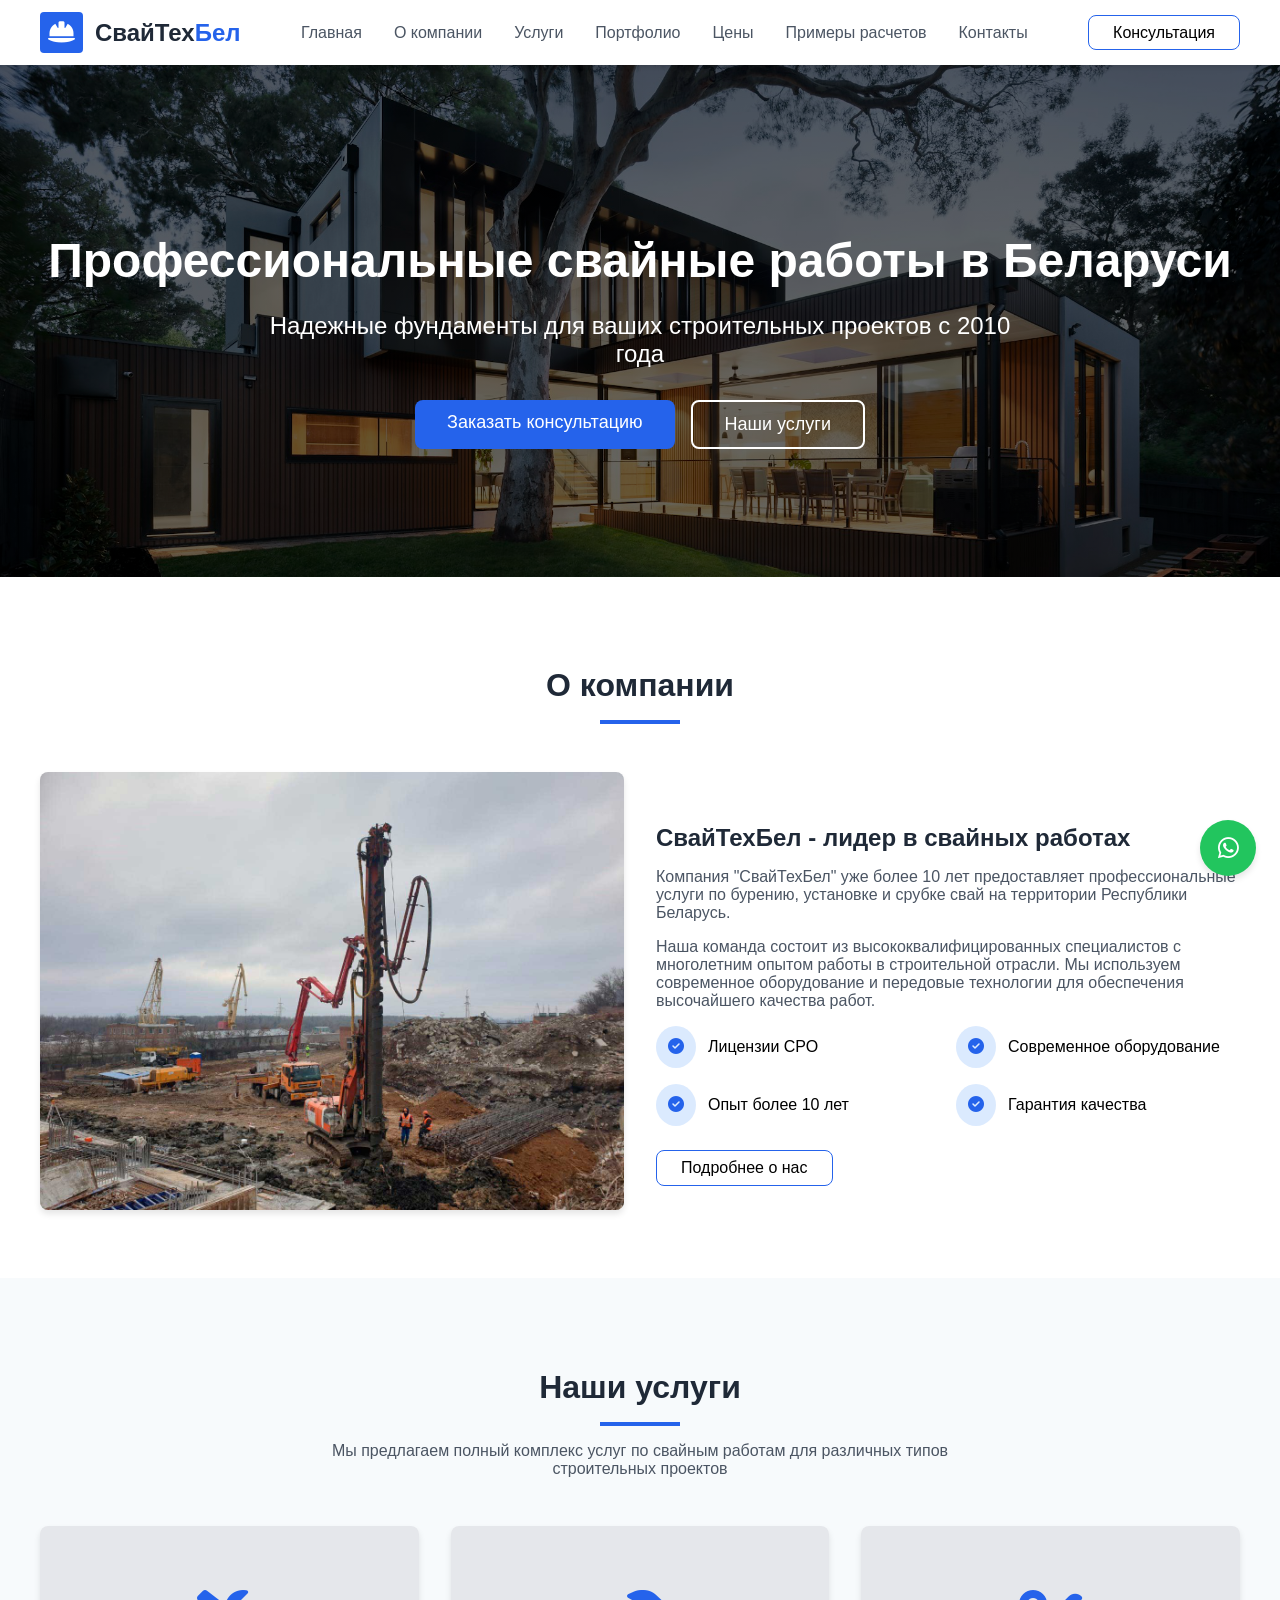
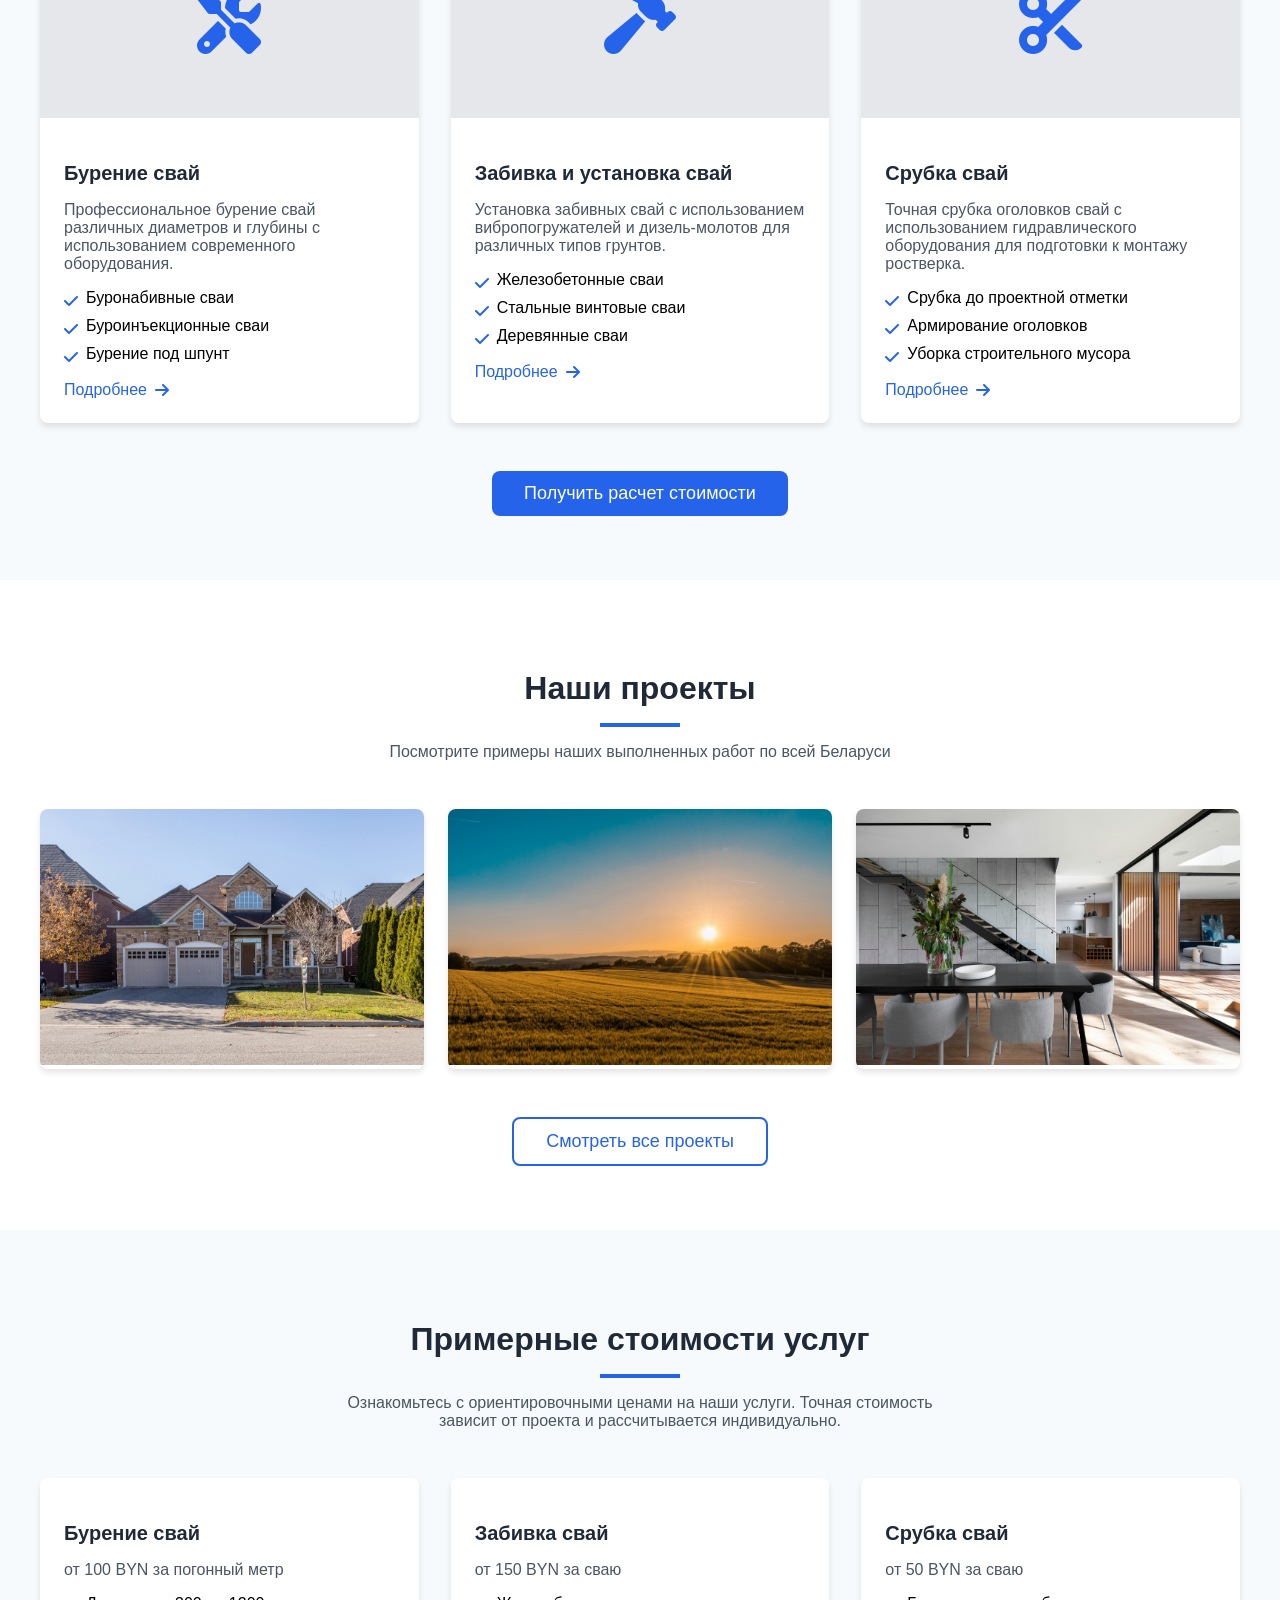
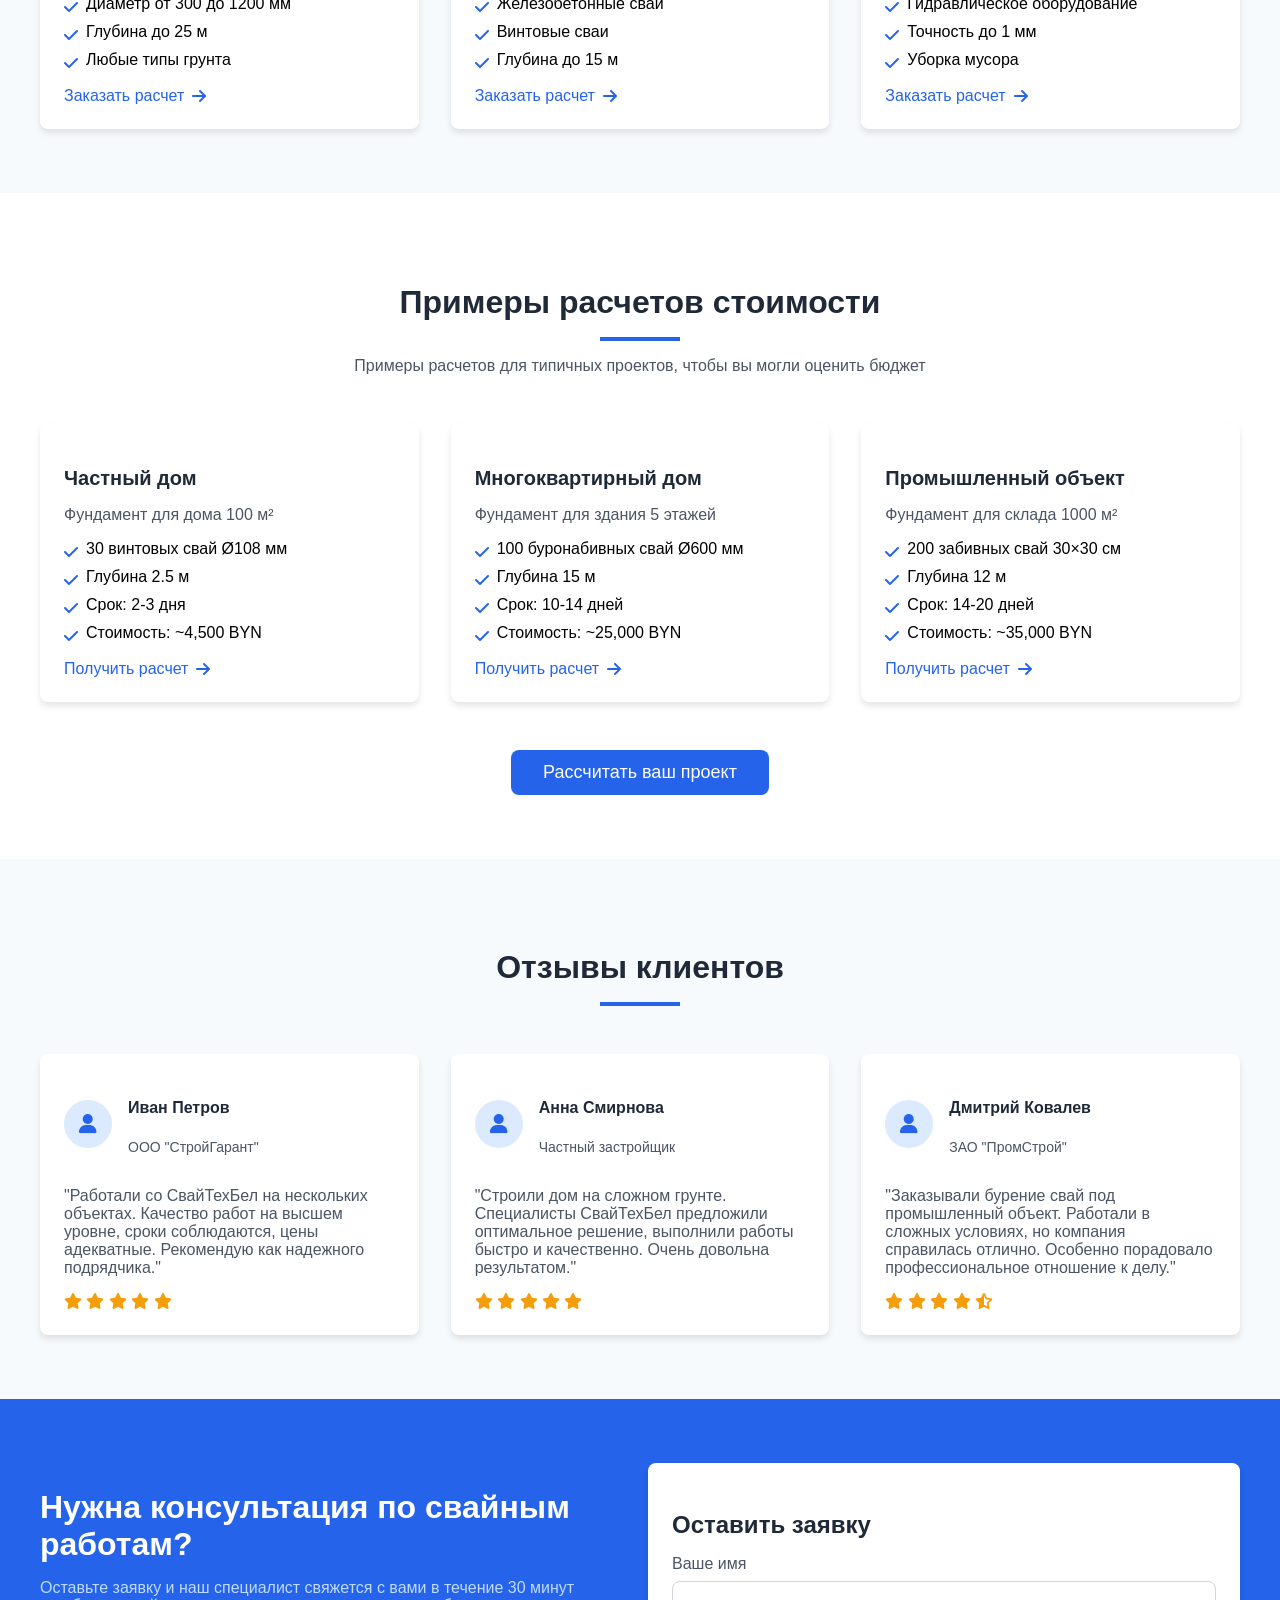
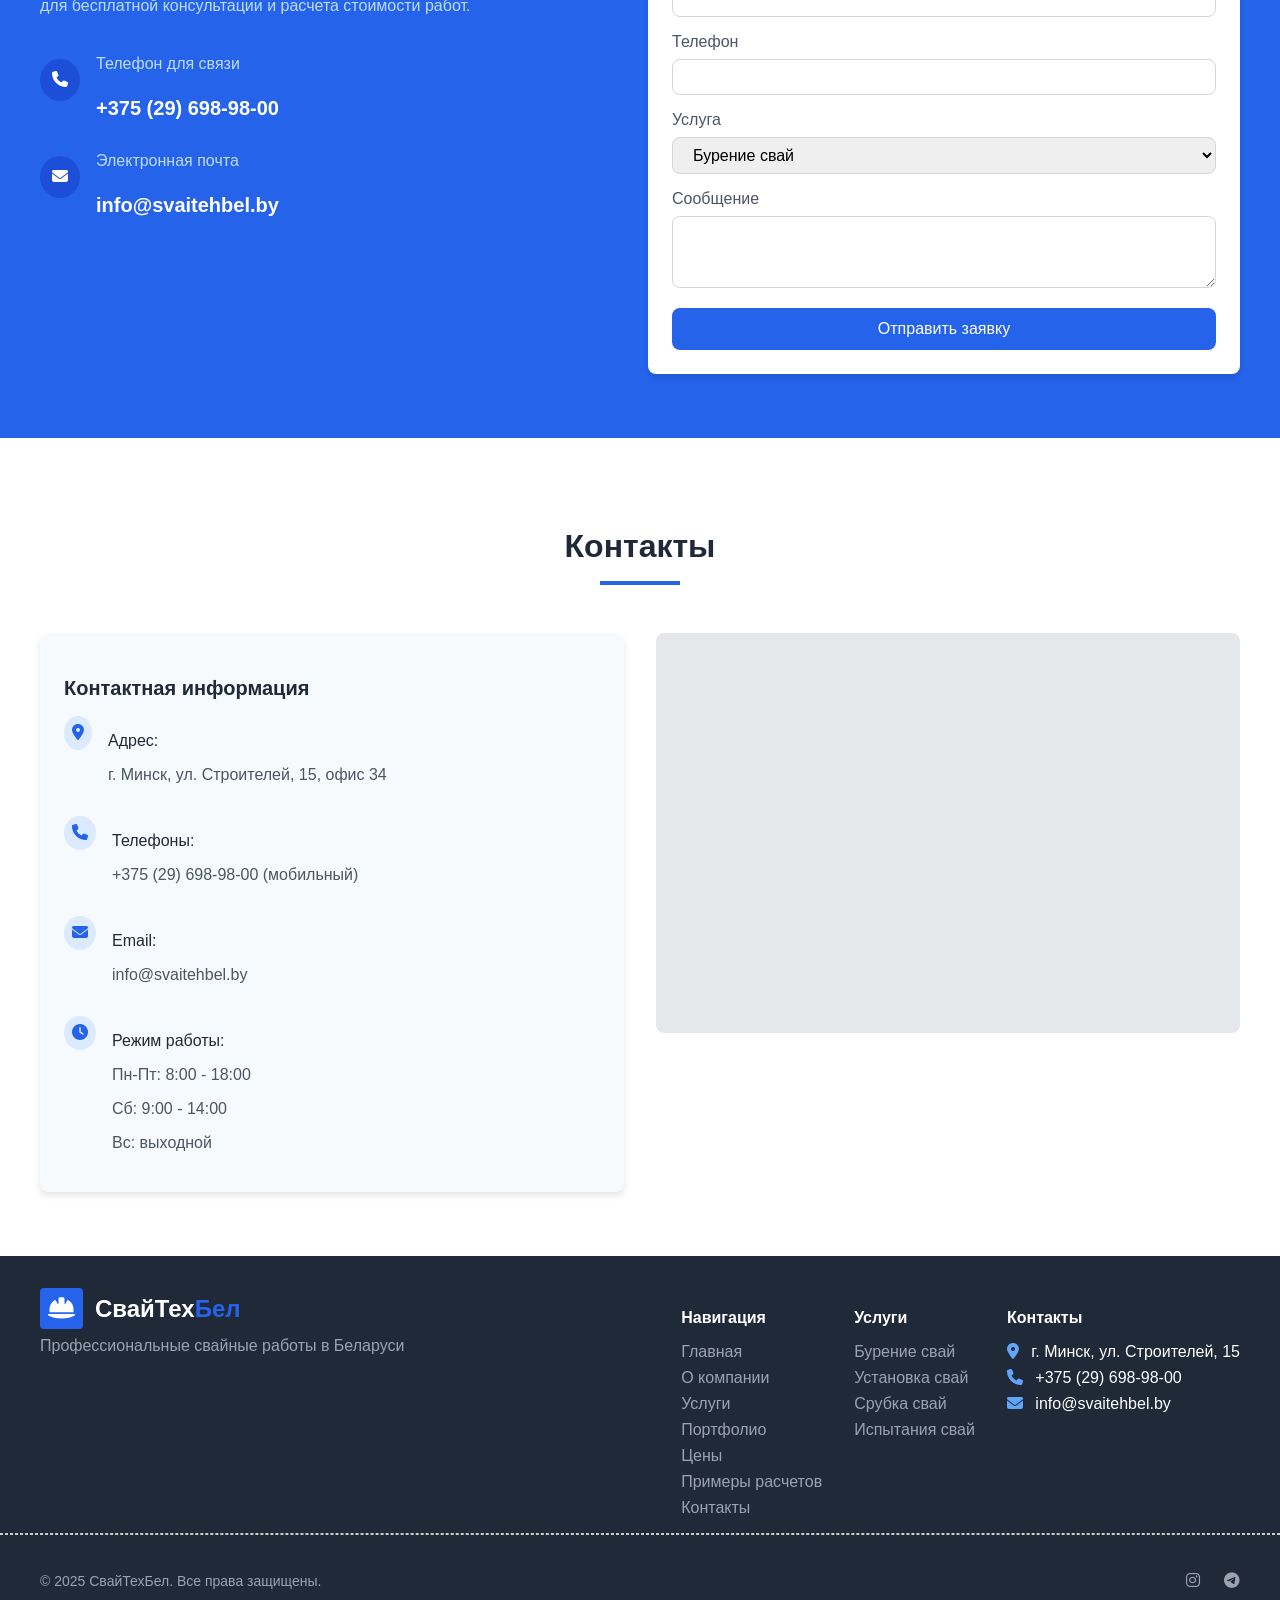
<file: sites/svai/index.html>
<!DOCTYPE html>
<html lang="ru">
<head>
    <meta charset="UTF-8">
    <meta name="viewport" content="width=device-width, initial-scale=1.0">
    <link rel="stylesheet" href="https://cdnjs.cloudflare.com/ajax/libs/font-awesome/6.4.0/css/all.min.css">
    <link rel="stylesheet" href="style.css">
    <title>Свайные технологии - профессиональные работы со сваями в Беларуси</title>
</head>
<body>
    <!-- Header -->
    <header class="header">
        <div class="container header-content">
            <div class="logo">
                <div class="logo-icon">
                    <i class="fas fa-hard-hat"></i>
                </div>
                <a href="#" class="logo-text">СвайТех<span class="logo-highlight">Бел</span></a>
            </div>
            
            <nav class="nav-desktop">
                <a href="#home" class="nav-link">Главная</a>
                <a href="#about" class="nav-link">О компании</a>
                <a href="#services" class="nav-link">Услуги</a>
                <a href="#portfolio" class="nav-link">Портфолио</a>
                <a href="#pricing" class="nav-link">Цены</a>
                <a href="#cost-examples" class="nav-link">Примеры расчетов</a>
                <a href="#contacts" class="nav-link">Контакты</a>
            </nav>
            
            <div class="consult-button-desktop">
                <a href="#consult" class="consult-button">Консультация</a>
            </div>
            
            <button id="mobile-menu-button" class="mobile-menu-button">
                <i class="fas fa-bars"></i>
            </button>
        </div>
        
        <!-- Mobile Menu -->
        <div id="mobile-menu" class="mobile-menu">
            <div class="container mobile-menu-content">
                <a href="#home" class="mobile-nav-link">Главная</a>
                <a href="#about" class="mobile-nav-link">О компании</a>
                <a href="#services" class="mobile-nav-link">Услуги</a>
                <a href="#portfolio" class="mobile-nav-link">Портфолио</a>
                <a href="#pricing" class="mobile-nav-link">Цены</a>
                <a href="#cost-examples" class="mobile-nav-link">Примеры расчетов</a>
                <a href="#contacts" class="mobile-nav-link">Контакты</a>
                <a href="#consult" class="mobile-consult-button">Консультация</a>
            </div>
        </div>
    </header>

    <!-- Hero Section -->
    <section id="home" class="hero">
        <div class="container hero-content">
            <h1 class="hero-title">Профессиональные свайные работы в Беларуси</h1>
            <p class="hero-text">Надежные фундаменты для ваших строительных проектов с 2010 года</p>
            <div class="hero-buttons">
                <a href="#consult" class="hero-button primary">Заказать консультацию</a>
                <a href="#services" class="hero-button secondary">Наши услуги</a>
            </div>
        </div>
    </section>

    <!-- About Section -->
    <section id="about" class="about">
        <div class="container">
            <div class="section-title">
                <h2>О компании</h2>
                <div class="title-underline"></div>
            </div>
            
            <div class="about-content">
                <div class="about-image">
                    <img src="img/о компании.jpg" alt="ход работы">
                </div>
                
                <div class="about-text">
                    <h3>СвайТехБел - лидер в свайных работах</h3>
                    <p>Компания "СвайТехБел" уже более 10 лет предоставляет профессиональные услуги по бурению, установке и срубке свай на территории Республики Беларусь.</p>
                    <p>Наша команда состоит из высококвалифицированных специалистов с многолетним опытом работы в строительной отрасли. Мы используем современное оборудование и передовые технологии для обеспечения высочайшего качества работ.</p>
                    
                    <div class="about-features">
                        <div class="feature-item">
                            <div class="feature-icon">
                                <i class="fas fa-check-circle"></i>
                            </div>
                            <span>Лицензии СРО</span>
                        </div>
                        <div class="feature-item">
                            <div class="feature-icon">
                                <i class="fas fa-check-circle"></i>
                            </div>
                            <span>Современное оборудование</span>
                        </div>
                        <div class="feature-item">
                            <div class="feature-icon">
                                <i class="fas fa-check-circle"></i>
                            </div>
                            <span>Опыт более 10 лет</span>
                        </div>
                        <div class="feature-item">
                            <div class="feature-icon">
                                <i class="fas fa-check-circle"></i>
                            </div>
                            <span>Гарантия качества</span>
                        </div>
                    </div>
                    
                    <a href="#consult" class="about-button">Подробнее о нас</a>
                </div>
            </div>
        </div>
    </section>

    <!-- Services Section -->
    <section id="services" class="services">
        <div class="container">
            <div class="section-title">
                <h2>Наши услуги</h2>
                <div class="title-underline"></div>
                <p>Мы предлагаем полный комплекс услуг по свайным работам для различных типов строительных проектов</p>
            </div>
            
            <div class="services-grid">
                <!-- Service 1 -->
                <div class="service-card">
                    <div class="service-icon">
                        <i class="fas fa-tools"></i>
                    </div>
                    <div class="service-content">
                        <h3>Бурение свай</h3>
                        <p>Профессиональное бурение свай различных диаметров и глубины с использованием современного оборудования.</p>
                        <ul class="service-list">
                            <li><i class="fas fa-check"></i> Буронабивные сваи</li>
                            <li><i class="fas fa-check"></i> Буроинъекционные сваи</li>
                            <li><i class="fas fa-check"></i> Бурение под шпунт</li>
                        </ul>
                        <a href="#consult" class="service-link">Подробнее <i class="fas fa-arrow-right"></i></a>
                    </div>
                </div>
                
                <!-- Service 2 -->
                <div class="service-card">
                    <div class="service-icon">
                        <i class="fas fa-hammer"></i>
                    </div>
                    <div class="service-content">
                        <h3>Забивка и установка свай</h3>
                        <p>Установка забивных свай с использованием вибропогружателей и дизель-молотов для различных типов грунтов.</p>
                        <ul class="service-list">
                            <li><i class="fas fa-check"></i> Железобетонные сваи</li>
                            <li><i class="fas fa-check"></i> Стальные винтовые сваи</li>
                            <li><i class="fas fa-check"></i> Деревянные сваи</li>
                        </ul>
                        <a href="#consult" class="service-link">Подробнее <i class="fas fa-arrow-right"></i></a>
                    </div>
                </div>
                
                <!-- Service 3 -->
                <div class="service-card">
                    <div class="service-icon">
                        <i class="fas fa-cut"></i>
                    </div>
                    <div class="service-content">
                        <h3>Срубка свай</h3>
                        <p>Точная срубка оголовков свай с использованием гидравлического оборудования для подготовки к монтажу ростверка.</p>
                        <ul class="service-list">
                            <li><i class="fas fa-check"></i> Срубка до проектной отметки</li>
                            <li><i class="fas fa-check"></i> Армирование оголовков</li>
                            <li><i class="fas fa-check"></i> Уборка строительного мусора</li>
                        </ul>
                        <a href="#consult" class="service-link">Подробнее <i class="fas fa-arrow-right"></i></a>
                    </div>
                </div>
            </div>
            
            <div class="services-cta">
                <a href="#consult" class="cta-button">Получить расчет стоимости</a>
            </div>
        </div>
    </section>

    <!-- Portfolio Section -->
    <section id="portfolio" class="portfolio">
        <div class="container">
            <div class="section-title">
                <h2>Наши проекты</h2>
                <div class="title-underline"></div>
                <p>Посмотрите примеры наших выполненных работ по всей Беларуси</p>
            </div>
            
            <div class="portfolio-grid">
                <!-- Project 1 -->
                <div class="project-item">
                    <img src="img/проекты/проект1.jpeg" alt="Жилой комплекс">
                    <div class="project-overlay">
                        <h3>ЖК "Северный"</h3>
                        <p>Буронабивные сваи Ø600мм, глубина 18м, 120 свай</p>
                        <a href="#" class="project-link">Подробнее</a>
                    </div>
                </div>
                
                <!-- Project 2 -->
                <div class="project-item">
                    <img src="img/проекты/проект2.jpeg" alt="Промышленный объект">
                    <div class="project-overlay">
                        <h3>Завод "Белсталь"</h3>
                        <p>Забивные сваи 30×30см, глубина 12м, 450 свай</p>
                        <a href="#" class="project-link">Подробнее</a>
                    </div>
                </div>
                
                <!-- Project 3 -->
                <div class="project-item">
                    <img src="img/проекты/проект3.jpeg" alt="Торговый центр">
                    <div class="project-overlay">
                        <h3>ТЦ "Европа"</h3>
                        <p>Винтовые сваи Ø325мм, глубина 8м, 280 свай</p>
                        <a href="#" class="project-link">Подробнее</a>
                    </div>
                </div>
            </div>
            
            <div class="portfolio-cta">
                <a href="#" class="cta-button secondary">Смотреть все проекты</a>
            </div>
        </div>
    </section>

    <!-- Pricing Section -->
    <section id="pricing" class="pricing">
        <div class="container">
            <div class="section-title">
                <h2>Примерные стоимости услуг</h2>
                <div class="title-underline"></div>
                <p>Ознакомьтесь с ориентировочными ценами на наши услуги. Точная стоимость зависит от проекта и рассчитывается индивидуально.</p>
            </div>
            
            <div class="pricing-grid">
                <!-- Pricing Card 1 -->
                <div class="service-card">
                    <div class="service-content">
                        <h3>Бурение свай</h3>
                        <p>от 100 BYN за погонный метр</p>
                        <ul class="service-list">
                            <li><i class="fas fa-check"></i> Диаметр от 300 до 1200 мм</li>
                            <li><i class="fas fa-check"></i> Глубина до 25 м</li>
                            <li><i class="fas fa-check"></i> Любые типы грунта</li>
                        </ul>
                        <a href="#consult" class="service-link">Заказать расчет <i class="fas fa-arrow-right"></i></a>
                    </div>
                </div>
                
                <!-- Pricing Card 2 -->
                <div class="service-card">
                    <div class="service-content">
                        <h3>Забивка свай</h3>
                        <p>от 150 BYN за сваю</p>
                        <ul class="service-list">
                            <li><i class="fas fa-check"></i> Железобетонные сваи</li>
                            <li><i class="fas fa-check"></i> Винтовые сваи</li>
                            <li><i class="fas fa-check"></i> Глубина до 15 м</li>
                        </ul>
                        <a href="#consult" class="service-link">Заказать расчет <i class="fas fa-arrow-right"></i></a>
                    </div>
                </div>
                
                <!-- Pricing Card 3 -->
                <div class="service-card">
                    <div class="service-content">
                        <h3>Срубка свай</h3>
                        <p>от 50 BYN за сваю</p>
                        <ul class="service-list">
                            <li><i class="fas fa-check"></i> Гидравлическое оборудование</li>
                            <li><i class="fas fa-check"></i> Точность до 1 мм</li>
                            <li><i class="fas fa-check"></i> Уборка мусора</li>
                        </ul>
                        <a href="#consult" class="service-link">Заказать расчет <i class="fas fa-arrow-right"></i></a>
                    </div>
                </div>
            </div>
        </div>
    </section>

    <!-- Cost Examples Section -->
    <section id="cost-examples" class="cost-examples">
        <div class="container">
            <div class="section-title">
                <h2>Примеры расчетов стоимости</h2>
                <div class="title-underline"></div>
                <p>Примеры расчетов для типичных проектов, чтобы вы могли оценить бюджет</p>
            </div>
            
            <div class="cost-examples-grid">
                <!-- Example 1 -->
                <div class="service-card">
                    <div class="service-content">
                        <h3>Частный дом</h3>
                        <p>Фундамент для дома 100 м²</p>
                        <ul class="service-list">
                            <li><i class="fas fa-check"></i> 30 винтовых свай Ø108 мм</li>
                            <li><i class="fas fa-check"></i> Глубина 2.5 м</li>
                            <li><i class="fas fa-check"></i> Срок: 2-3 дня</li>
                            <li><i class="fas fa-check"></i> Стоимость: ~4,500 BYN</li>
                        </ul>
                        <a href="#consult" class="service-link">Получить расчет <i class="fas fa-arrow-right"></i></a>
                    </div>
                </div>
                
                <!-- Example 2 -->
                <div class="service-card">
                    <div class="service-content">
                        <h3>Многоквартирный дом</h3>
                        <p>Фундамент для здания 5 этажей</p>
                        <ul class="service-list">
                            <li><i class="fas fa-check"></i> 100 буронабивных свай Ø600 мм</li>
                            <li><i class="fas fa-check"></i> Глубина 15 м</li>
                            <li><i class="fas fa-check"></i> Срок: 10-14 дней</li>
                            <li><i class="fas fa-check"></i> Стоимость: ~25,000 BYN</li>
                        </ul>
                        <a href="#consult" class="service-link">Получить расчет <i class="fas fa-arrow-right"></i></a>
                    </div>
                </div>
                
                <!-- Example 3 -->
                <div class="service-card">
                    <div class="service-content">
                        <h3>Промышленный объект</h3>
                        <p>Фундамент для склада 1000 м²</p>
                        <ul class="service-list">
                            <li><i class="fas fa-check"></i> 200 забивных свай 30×30 см</li>
                            <li><i class="fas fa-check"></i> Глубина 12 м</li>
                            <li><i class="fas fa-check"></i> Срок: 14-20 дней</li>
                            <li><i class="fas fa-check"></i> Стоимость: ~35,000 BYN</li>
                        </ul>
                        <a href="#consult" class="service-link">Получить расчет <i class="fas fa-arrow-right"></i></a>
                    </div>
                </div>
            </div>
            
            <div class="cost-examples-cta">
                <a href="#consult" class="cta-button">Рассчитать ваш проект</a>
            </div>
        </div>
    </section>

    <!-- Testimonials Section -->
    <section class="testimonials">
        <div class="container">
            <div class="section-title">
                <h2>Отзывы клиентов</h2>
                <div class="title-underline"></div>
            </div>
            
            <div class="testimonials-grid">
                <!-- Testimonial 1 -->
                <div class="testimonial-card">
                    <div class="testimonial-header">
                        <div class="testimonial-icon">
                            <i class="fas fa-user"></i>
                        </div>
                        <div>
                            <h4>Иван Петров</h4>
                            <p>ООО "СтройГарант"</p>
                        </div>
                    </div>
                    <p>"Работали со СвайТехБел на нескольких объектах. Качество работ на высшем уровне, сроки соблюдаются, цены адекватные. Рекомендую как надежного подрядчика."</p>
                    <div class="testimonial-rating">
                        <i class="fas fa-star"></i>
                        <i class="fas fa-star"></i>
                        <i class="fas fa-star"></i>
                        <i class="fas fa-star"></i>
                        <i class="fas fa-star"></i>
                    </div>
                </div>
                
                <!-- Testimonial 2 -->
                <div class="testimonial-card">
                    <div class="testimonial-header">
                        <div class="testimonial-icon">
                            <i class="fas fa-user"></i>
                        </div>
                        <div>
                            <h4>Анна Смирнова</h4>
                            <p>Частный застройщик</p>
                        </div>
                    </div>
                    <p>"Строили дом на сложном грунте. Специалисты СвайТехБел предложили оптимальное решение, выполнили работы быстро и качественно. Очень довольна результатом."</p>
                    <div class="testimonial-rating">
                        <i class="fas fa-star"></i>
                        <i class="fas fa-star"></i>
                        <i class="fas fa-star"></i>
                        <i class="fas fa-star"></i>
                        <i class="fas fa-star"></i>
                    </div>
                </div>
                
                <!-- Testimonial 3 -->
                <div class="testimonial-card">
                    <div class="testimonial-header">
                        <div class="testimonial-icon">
                            <i class="fas fa-user"></i>
                        </div>
                        <div>
                            <h4>Дмитрий Ковалев</h4>
                            <p>ЗАО "ПромСтрой"</p>
                        </div>
                    </div>
                    <p>"Заказывали бурение свай под промышленный объект. Работали в сложных условиях, но компания справилась отлично. Особенно порадовало профессиональное отношение к делу."</p>
                    <div class="testimonial-rating">
                        <i class="fas fa-star"></i>
                        <i class="fas fa-star"></i>
                        <i class="fas fa-star"></i>
                        <i class="fas fa-star"></i>
                        <i class="fas fa-star-half-alt"></i>
                    </div>
                </div>
            </div>
        </div>
    </section>

    <!-- Consultation Section -->
    <section id="consult" class="consult">
        <div class="container consult-content">
            <div class="consult-text">
                <h2>Нужна консультация по свайным работам?</h2>
                <p>Оставьте заявку и наш специалист свяжется с вами в течение 30 минут для бесплатной консультации и расчета стоимости работ.</p>
                <div class="consult-contact">
                    <div class="contact-item">
                        <div class="contact-icon">
                            <i class="fas fa-phone"></i>
                        </div>
                        <div>
                            <p>Телефон для связи</p>
                            <a href="tel:+375296989800">+375 (29) 698-98-00</a>
                        </div>
                    </div>
                    <div class="contact-item">
                        <div class="contact-icon">
                            <i class="fas fa-envelope"></i>
                        </div>
                        <div>
                            <p>Электронная почта</p>
                            <a href="mailto:info@svaitehbel.by">info@svaitehbel.by</a>
                        </div>
                    </div>
                </div>
            </div>
            
            <div class="consult-form">
                <h3>Оставить заявку</h3>
                <div id="consultation-form">
                    <div class="form-group">
                        <label for="name">Ваше имя</label>
                        <input type="text" id="name" required>
                    </div>
                    <div class="form-group">
                        <label for="phone">Телефон</label>
                        <input type="tel" id="phone" required>
                    </div>
                    <div class="form-group">
                        <label for="service">Услуга</label>
                        <select id="service">
                            <option value="drilling">Бурение свай</option>
                            <option value="installation">Установка свай</option>
                            <option value="cutting">Срубка свай</option>
                            <option value="other">Другое</option>
                        </select>
                    </div>
                    <div class="form-group">
                        <label for="message">Сообщение</label>
                        <textarea id="message" rows="3"></textarea>
                    </div>
                    <button type="submit" class="form-submit">Отправить заявку</button>
                </div>
            </div>
        </div>
    </section>

    <!-- Contacts Section -->
    <section id="contacts" class="contacts">
        <div class="container">
            <div class="section-title">
                <h2>Контакты</h2>
                <div class="title-underline"></div>
            </div>
            
            <div class="contacts-content">
                <div class="contacts-info">
                    <div class="info-card">
                        <h3>Контактная информация</h3>
                        <div class="info-items">
                            <div class="info-item">
                                <div class="info-icon">
                                    <i class="fas fa-map-marker-alt"></i>
                                </div>
                                <div>
                                    <p>Адрес:</p>
                                    <p>г. Минск, ул. Строителей, 15, офис 34</p>
                                </div>
                            </div>
                            <div class="info-item">
                                <div class="info-icon">
                                    <i class="fas fa-phone"></i>
                                </div>
                                <div>
                                    <p>Телефоны:</p>
                                    <p>+375 (29) 698-98-00 (мобильный)</p>
                                </div>
                            </div>
                            <div class="info-item">
                                <div class="info-icon">
                                    <i class="fas fa-envelope"></i>
                                </div>
                                <div>
                                    <p>Email:</p>
                                    <p>info@svaitehbel.by</p>
                                </div>
                            </div>
                            <div class="info-item">
                                <div class="info-icon">
                                    <i class="fas fa-clock"></i>
                                </div>
                                <div>
                                    <p>Режим работы:</p>
                                    <p>Пн-Пт: 8:00 - 18:00</p>
                                    <p>Сб: 9:00 - 14:00</p>
                                    <p>Вс: выходной</p>
                                </div>
                            </div>
                        </div>
                    </div>
                </div>
                
                <div class="contacts-map">
                    <iframe src="https://www.google.com/maps/embed?pb=!1m18!1m12!1m3!1d2350.692173379426!2d27.56102331585972!3d53.90289098009994!2m3!1f0!2f0!3f0!3m2!1i1024!2i768!4f13.1!3m3!1m2!1s0x46dbcf9d5f5e9f3f%3A0x4b1cda242f0391b0!2z0YPQuy4g0KHRgtGA0L7QuNGC0LXQu9C10LkgMTUsINCc0LjQvdGB0Lo!5e0!3m2!1sru!2sby!4v1620000000000!5m2!1sru!2sby" width="100%" height="100%" style="border:0;" allowfullscreen="" loading="lazy"></iframe>
                </div>
            </div>
        </div>
    </section>

    <!-- Footer -->
    <footer class="footer">
        <div class="container footer-content">
            <div class="footer-logo">
                <div class="logo">
                    <div class="logo-icon">
                        <i class="fas fa-hard-hat"></i>
                    </div>
                    <a href="#" class="logo-text">СвайТех<span class="logo-highlight">Бел</span></a>
                </div>
                <p>Профессиональные свайные работы в Беларуси</p>
            </div>
            
            <div class="footer-nav">
                <div class="footer-nav-column">
                    <h4>Навигация</h4>
                    <ul>
                        <li><a href="#home">Главная</a></li>
                        <li><a href="#about">О компании</a></li>
                        <li><a href="#services">Услуги</a></li>
                        <li><a href="#portfolio">Портфолио</a></li>
                        <li><a href="#pricing">Цены</a></li>
                        <li><a href="#cost-examples">Примеры расчетов</a></li>
                        <li><a href="#contacts">Контакты</a></li>
                    </ul>
                </div>
                
                <div class="footer-nav-column">
                    <h4>Услуги</h4>
                    <ul>
                        <li><a href="#">Бурение свай</a></li>
                        <li><a href="#">Установка свай</a></li>
                        <li><a href="#">Срубка свай</a></li>
                        <li><a href="#">Испытания свай</a></li>
                    </ul>
                </div>
                
                <div class="footer-nav-column">
                    <h4>Контакты</h4>
                    <ul>
                        <li><i class="fas fa-map-marker-alt"></i> г. Минск, ул. Строителей, 15</li>
                        <li><i class="fas fa-phone"></i> +375 (29) 698-98-00</li>
                        <li><i class="fas fa-envelope"></i> info@svaitehbel.by</li>
                    </ul>
                </div>
            </div>
        </div>

        <hr>
        
        <div class="container footer-bottom">
            <p>© 2025 СвайТехБел. Все права защищены.</p>
            <div class="footer-social">
                <a href="#"><i class="fab fa-instagram"></i></a>
                <a href="#"><i class="fab fa-telegram-plane"></i></a>
            </div>
        </div>
    </footer>

    <!-- Floating WhatsApp Button -->
    <a href="https://wa.me/375296989800" class="whatsapp-button">
        <i class="fab fa-whatsapp"></i>
    </a>

    <script src="script.js"></script>
</body>
</html>
</file>
<file: sites/svai/style.css>
body {
    font-family: Arial, sans-serif;
    background-color: #f7fafc;
    margin: 0;
}

.container {
    max-width: 1200px;
    margin: 0 auto;
    padding: 0 20px;
}

/* Header */
.header {
    background-color: #ffffff;
    box-shadow: 0 2px 4px rgba(0, 0, 0, 0.1);
    position: sticky;
    top: 0;
    z-index: 50;
}

.header-content {
    display: flex;
    justify-content: space-between;
    align-items: center;
    padding: 12px 0;
}

.logo {
    display: flex;
    align-items: center;
}

.logo-icon {
    background-color: #2563eb;
    color: #ffffff;
    padding: 8px;
    border-radius: 4px;
    margin-right: 12px;
}

.logo-icon i {
    font-size: 24px;
}

.logo-text {
    font-size: 24px;
    font-weight: bold;
    color: #1f2937;
    text-decoration: none;
}

.logo-highlight {
    color: #2563eb;
}

.nav-desktop {
    display: none;
    gap: 32px;
}

.nav-link {
    color: #4b5563;
    font-weight: 500;
    text-decoration: none;
    transition: color 0.3s;
}

.nav-link:hover {
    color: #2563eb;
}

.consult-button-desktop {
    display: none;
}

.consult-button {
    background-color: #ffffff;
    color: #000000;
    padding: 8px 24px;
    border: 1px solid #2563eb;
    border-radius: 8px;
    font-weight: 500;
    text-decoration: none;
    transition: background-color 0.3s;
}

.consult-button:hover {
    background-color: #1d4ed8;
    color: #ffffff;
}

.mobile-menu-button {
    display: block;
    color: #4b5563;
    background: none;
    border: none;
    font-size: 24px;
}

.mobile-menu {
    max-height: 0;
    overflow: hidden;
    transition: max-height 0.3s ease-out;
    background-color: #ffffff;
}

.mobile-menu.active {
    max-height: 500px;
}

.mobile-menu-content {
    display: flex;
    flex-direction: column;
    padding: 8px 0;
    gap: 12px;
}

.mobile-nav-link {
    color: #4b5563;
    text-decoration: none;
    padding: 8px 0;
    border-bottom: 1px solid #e5e7eb;
}

.mobile-nav-link:hover {
    color: #2563eb;
}

.mobile-consult-button {
    background-color: #2563eb;
    color: #ffffff;
    padding: 8px 24px;
    border-radius: 8px;
    font-weight: 500;
    text-decoration: none;
    text-align: center;
    margin: 8px 0;
    transition: background-color 0.3s;
}

.mobile-consult-button:hover {
    background-color: #1d4ed8;
}

@media (min-width: 1024px) {
    .nav-desktop {
        display: flex;
    }
    
    .consult-button-desktop {
        display: block;
    }
    
    .mobile-menu-button {
        display: none;
    }
}

/* Hero Section */

.hero {
    background: linear-gradient(rgba(0, 0, 0, 0.6), rgba(0, 0, 0, 0.6)), url('img/интро.jpeg');
    background-size: cover;
    background-position: center;
    color: #ffffff;
    padding: 80px 0;
}

.hero-content {
    text-align: center;
}

.hero-title {
    font-size: 36px;
    font-weight: bold;
    margin-bottom: 24px;
}

.hero-text {
    font-size: 20px;
    margin-bottom: 32px;
    max-width: 768px;
    margin-left: auto;
    margin-right: auto;
}

.hero-buttons {
    display: flex;
    flex-direction: column;
    gap: 16px;
    justify-content: center;
}

.hero-button {
    padding: 12px 32px;
    border-radius: 8px;
    font-weight: 500;
    font-size: 18px;
    text-decoration: none;
    transition: all 0.3s;
}

.hero-button.primary {
    background-color: #2563eb;
    color: #ffffff;
}

.hero-button.primary:hover {
    background-color: #1d4ed8;
}

.hero-button.secondary {
    background-color: transparent;
    color: #ffffff;
    border: 2px solid #ffffff;
}

.hero-button.secondary:hover {
    background-color: #ffffff;
    color: #1f2937;
}

@media (min-width: 768px) {
    .hero {
        padding: 128px 0;
    }
    
    .hero-title {
        font-size: 48px;
    }
    
    .hero-text {
        font-size: 24px;
    }
    
    .hero-buttons {
        flex-direction: row;
    }
}

/* About Section */
.about {
    padding: 64px 0;
    background-color: #ffffff;
}

.section-title {
    text-align: center;
    margin-bottom: 48px;
}

.section-title h2 {
    font-size: 32px;
    font-weight: bold;
    color: #1f2937;
    margin-bottom: 16px;
}

.title-underline {
    width: 80px;
    height: 4px;
    background-color: #2563eb;
    margin: 0 auto;
}

.section-title p {
    color: #4b5563;
    max-width: 640px;
    margin: 16px auto 0;
}

.about-content {
    display: flex;
    flex-direction: column;
    gap: 32px;
}

.about-image img {
    width: 100%;
    border-radius: 8px;
    box-shadow: 0 4px 6px rgba(0, 0, 0, 0.1);
}

.about-text h3 {
    font-size: 24px;
    font-weight: bold;
    color: #1f2937;
    margin-bottom: 16px;
}

.about-text p {
    color: #4b5563;
    margin-bottom: 16px;
}

.about-features {
    display: grid;
    grid-template-columns: 1fr 1fr;
    gap: 16px;
    margin-bottom: 24px;
}

.feature-item {
    display: flex;
    align-items: center;
}

.feature-icon {
    background-color: #dbeafe;
    padding: 12px;
    border-radius: 50%;
    margin-right: 12px;
}

.feature-icon i {
    color: #2563eb;
}

.feature-item span {
    font-weight: 500;
}

.about-button {
    display: inline-block;
    background-color: #ffffff;
    color: #000000;
    padding: 8px 24px;
    border: 1px solid #2563eb;
    border-radius: 8px;
    font-weight: 500;
    text-decoration: none;
    transition: background-color 0.3s;
}

.about-button:hover {
    color: #ffffff;
    background-color: #1d4ed8;
}

@media (min-width: 768px) {
    .about-content {
        flex-direction: row;
        align-items: center;
    }
    
    .about-image, .about-text {
        width: 50%;
    }
}

/* Services Section */
.services {
    padding: 64px 0;
    background-color: #f7fafc;
}

.services-grid {
    display: grid;
    grid-template-columns: 1fr;
    gap: 32px;
}

.service-card {
    background-color: #ffffff;
    border-radius: 8px;
    box-shadow: 0 4px 6px rgba(0, 0, 0, 0.1);
    overflow: hidden;
    transition: transform 0.3s, box-shadow 0.3s;
}

.service-card:hover {
    transform: translateY(-10px);
    box-shadow: 0 20px 25px -5px rgba(0, 0, 0, 0.1), 0 10px 10px -5px rgba(0, 0, 0, 0.04);
}

.service-icon {
    height: 192px;
    background-color: #e5e7eb;
    display: flex;
    align-items: center;
    justify-content: center;
}

.service-icon i {
    font-size: 64px;
    color: #2563eb;
}

.service-content {
    padding: 24px;
}

.service-content h3 {
    font-size: 20px;
    font-weight: bold;
    color: #1f2937;
    margin-bottom: 12px;
}

.service-content p {
    color: #4b5563;
    margin-bottom: 16px;
}

.service-list {
    list-style: none;
    padding: 0;
    margin-bottom: 16px;
}

.service-list li {
    display: flex;
    align-items: flex-start;
    margin-bottom: 8px;
}

.service-list li i {
    color: #2563eb;
    margin-top: 4px;
    margin-right: 8px;
}

.service-link {
    color: #2563eb;
    font-weight: 500;
    text-decoration: none;
    display: inline-flex;
    align-items: center;
}

.service-link i {
    margin-left: 8px;
}

.service-link:hover {
    color: #1e40af;
}

.services-cta {
    text-align: center;
    margin-top: 48px;
}

.cta-button {
    display: inline-block;
    background-color: #2563eb;
    color: #ffffff;
    padding: 12px 32px;
    border-radius: 8px;
    font-weight: 500;
    font-size: 18px;
    text-decoration: none;
    transition: background-color 0.3s;
}

.cta-button:hover {
    background-color: #1d4ed8;
}

.cta-button.secondary {
    background-color: transparent;
    color: #2563eb;
    border: 2px solid #2563eb;
}

.cta-button.secondary:hover {
    background-color: #2563eb;
    color: #ffffff;
}

@media (min-width: 768px) {
    .services-grid {
        grid-template-columns: repeat(2, 1fr);
    }
}

@media (min-width: 1024px) {
    .services-grid {
        grid-template-columns: repeat(3, 1fr);
    }
}

/* Portfolio Section */
.portfolio {
    padding: 64px 0;
    background-color: #ffffff;
}

.portfolio-grid {
    display: grid;
    grid-template-columns: 1fr;
    gap: 24px;
}

.project-item {
    position: relative;
    border-radius: 8px;
    overflow: hidden;
    box-shadow: 0 4px 6px rgba(0, 0, 0, 0.1);
}

.project-item img {
    width: 100%;
    height: 256px;
    object-fit: cover;
}

.project-overlay {
    position: absolute;
    top: 0;
    left: 0;
    width: 100%;
    height: 100%;
    background: rgba(0, 0, 0, 0.7);
    display: flex;
    flex-direction: column;
    justify-content: center;
    align-items: center;
    opacity: 0;
    transition: opacity 0.3s ease;
}

.project-item:hover .project-overlay {
    opacity: 1;
}

.project-overlay h3 {
    color: #ffffff;
    font-size: 20px;
    font-weight: bold;
    margin-bottom: 8px;
}

.project-overlay p {
    color: #ffffff;
    text-align: center;
    padding: 0 16px;
    margin-bottom: 12px;
}

.project-link {
    color: #93c5fd;
    font-weight: 500;
    text-decoration: none;
}

.project-link:hover {
    color: #60a5fa;
}

.portfolio-cta {
    text-align: center;
    margin-top: 48px;
}

@media (min-width: 768px) {
    .portfolio-grid {
        grid-template-columns: repeat(2, 1fr);
    }
}

@media (min-width: 1024px) {
    .portfolio-grid {
        grid-template-columns: repeat(3, 1fr);
    }
}

/* Pricing Section */
.pricing {
    padding: 64px 0;
    background-color: #f7fafc;
}

.pricing-grid {
    display: grid;
    grid-template-columns: 1fr;
    gap: 32px;
}

@media (min-width: 768px) {
    .pricing-grid {
        grid-template-columns: repeat(2, 1fr);
    }
}

@media (min-width: 1024px) {
    .pricing-grid {
        grid-template-columns: repeat(3, 1fr);
    }
}

/* Cost Examples Section */
.cost-examples {
    padding: 64px 0;
    background-color: #ffffff;
}

.cost-examples-grid {
    display: grid;
    grid-template-columns: 1fr;
    gap: 32px;
}

.cost-examples-cta {
    text-align: center;
    margin-top: 48px;
}

@media (min-width: 768px) {
    .cost-examples-grid {
        grid-template-columns: repeat(2, 1fr);
    }
}

@media (min-width: 1024px) {
    .cost-examples-grid {
        grid-template-columns: repeat(3, 1fr);
    }
}

/* Testimonials Section */
.testimonials {
    padding: 64px 0;
    background-color: #f7fafc;
}

.testimonials-grid {
    display: grid;
    grid-template-columns: 1fr;
    gap: 32px;
}

.testimonial-card {
    background-color: #ffffff;
    padding: 24px;
    border-radius: 8px;
    box-shadow: 0 4px 6px rgba(0, 0, 0, 0.1);
    transition: transform 0.3s ease;
}

.testimonial-card:hover {
    transform: scale(1.03);
}

.testimonial-header {
    display: flex;
    align-items: center;
    margin-bottom: 16px;
}

.testimonial-icon {
    background-color: #dbeafe;
    color: #2563eb;
    width: 48px;
    height: 48px;
    border-radius: 50%;
    display: flex;
    align-items: center;
    justify-content: center;
    margin-right: 16px;
}

.testimonial-icon i {
    font-size: 20px;
}

.testimonial-header h4 {
    font-weight: bold;
    color: #1f2937;
}

.testimonial-header p {
    color: #4b5563;
    font-size: 14px;
}

.testimonial-card p {
    color: #4b5563;
    margin-bottom: 16px;
}

.testimonial-rating {
    color: #f59e0b;
}

@media (min-width: 768px) {
    .testimonials-grid {
        grid-template-columns: repeat(3, 1fr);
    }
}

/* Consultation Section */
.consult {
    padding: 64px 0;
    background-color: #2563eb;
    color: #ffffff;
}

.consult-content {
    display: flex;
    flex-direction: column;
    gap: 32px;
}

.consult-text h2 {
    font-size: 32px;
    font-weight: bold;
    margin-bottom: 16px;
}

.consult-text p {
    color: #bfdbfe;
    margin-bottom: 24px;
}

.consult-contact {
    display: flex;
    flex-direction: column;
    gap: 16px;
}

.contact-item {
    display: flex;
    align-items: flex-start;
}

.contact-icon {
    background-color: #1d4ed8;
    padding: 12px;
    border-radius: 50%;
    margin-right: 16px;
    margin-top: auto;
    margin-bottom: auto;
}

.contact-item p {
    color: #bfdbfe;
}

.contact-item a {
    color: #ffffff;
    font-size: 20px;
    font-weight: bold;
    text-decoration: none;
}

.contact-item a:hover {
    color: #bfdbfe;
}

.consult-form {
    background-color: #ffffff;
    padding: 24px;
    border-radius: 8px;
    box-shadow: 0 4px 6px rgba(0, 0, 0, 0.1);
    color: #1f2937;
}

.consult-form h3 {
    font-size: 24px;
    font-weight: bold;
    margin-bottom: 16px;
}

.form-group {
    margin-bottom: 16px;
}

.form-group label {
    display: block;
    color: #4b5563;
    margin-bottom: 8px;
}

.form-group input,
.form-group select,
.form-group textarea {
    width: 100%;
    max-width: 100%;
    padding: 8px 16px;
    border: 1px solid #d1d5db;
    border-radius: 8px;
    font-size: 16px;
    box-sizing: border-box;
}

.form-group input:focus,
.form-group select:focus,
.form-group textarea:focus {
    outline: none;
    border-color: #2563eb;
    box-shadow: 0 0 0 2px rgba(37, 99, 235, 0.2);
}

.form-group textarea {
    resize: vertical;
}

.form-submit {
    width: 100%;
    background-color: #2563eb;
    color: #ffffff;
    padding: 12px;
    border: none;
    border-radius: 8px;
    font-weight: 500;
    font-size: 16px;
    cursor: pointer;
    transition: background-color 0.3s;
}

.form-submit:hover {
    background-color: #1d4ed8;
}

@media (min-width: 768px) {
    .consult-content {
        flex-direction: row;
    }
    
    .consult-text, .consult-form {
        width: 50%;
    }
    
    .consult-text {
        padding-right: 32px;
    }
}

/* Contacts Section */
.contacts {
    padding: 64px 0;
    background-color: #ffffff;
}

.contacts-content {
    display: flex;
    flex-direction: column;
    gap: 32px;
}

.contacts-info {
    display: flex;
    flex-direction: column;
    gap: 24px;
}

.info-card {
    background-color: #f7fafc;
    padding: 24px;
    border-radius: 8px;
    box-shadow: 0 4px 6px rgba(0, 0, 0, 0.1);
}

.info-card h3 {
    font-size: 20px;
    font-weight: bold;
    color: #1f2937;
    margin-bottom: 16px;
}

.info-items {
    display: flex;
    flex-direction: column;
    gap: 16px;
}

.info-item {
    display: flex;
    align-items: flex-start;
}

.info-icon {
    background-color: #dbeafe;
    padding: 8px;
    border-radius: 50%;
    margin-right: 16px;
}

.info-icon i {
    color: #2563eb;
}

.info-item p {
    color: #4b5563;
}

.info-item p:first-child {
    font-weight: 500;
    color: #1f2937;
}

.contacts-map {
    height: 400px;
    background-color: #e5e7eb;
    border-radius: 8px;
    overflow: hidden;
}

@media (min-width: 768px) {
    .contacts-content {
        flex-direction: row;
    }
    
    .contacts-info, .contacts-map {
        width: 50%;
    }
}

/* Footer */
.footer {
    background-color: #1f2937;
    color: #ffffff;
    padding: 32px 0;
}

.footer-content {
    display: flex;
    flex-direction: column;
    gap: 24px;
}

.footer-logo p {
    color: #9ca3af;
    margin-top: 8px;
}

.footer-logo a {
    color: #ffffff;
}

.footer-nav {
    display: flex;
    flex-direction: column;
    gap: 16px;
}

.footer-nav-column h4 {
    font-weight: bold;
    margin-bottom: 12px;
}

.footer-nav-column ul {
    list-style: none;
    padding: 0;
    display: flex;
    flex-direction: column;
    gap: 8px;
}

.footer-nav-column a {
    color: #9ca3af;
    text-decoration: none;
    transition: color 0.3s;
}

.footer-nav-column a:hover {
    color: #ffffff;
}

.footer-nav-column li i {
    color: #60a5fa;
    margin-right: 8px;
}

.footer hr {
    border: 1px dashed #cccccc;
    margin: 0;
}

.footer-bottom {
    padding-top: 24px;
    display: flex;
    flex-direction: column;
    align-items: center;
    gap: 16px;
}

.footer-bottom p {
    color: #9ca3af;
    font-size: 14px;
}

.footer-social {
    display: flex;
    gap: 24px;
}

.footer-social a {
    color: #9ca3af;
    text-decoration: none;
    transition: color 0.3s;
}

.footer-social a:hover {
    color: #ffffff;
}

@media (min-width: 768px) {
    .footer-content {
        flex-direction: row;
        justify-content: space-between;
        align-items: flex-start;
    }
    
    .footer-nav {
        flex-direction: row;
        gap: 32px;
    }
    
    .footer-bottom {
        flex-direction: row;
        justify-content: space-between;
    }
}

/* WhatsApp Button */
.whatsapp-button {
    position: fixed;
    bottom: 24px;
    right: 24px;
    background-color: #22c55e;
    color: #ffffff;
    width: 56px;
    height: 56px;
    border-radius: 50%;
    display: flex;
    align-items: center;
    justify-content: center;
    box-shadow: 0 4px 6px rgba(0, 0, 0, 0.1);
    text-decoration: none;
    transition: background-color 0.3s;
    z-index: 50;
}

.whatsapp-button i {
    font-size: 24px;
}

.whatsapp-button:hover {
    background-color: #16a34a;
}

/* Scroll to Top Button */
.scroll-to-top {
    position: fixed;
    bottom: 80px;
    right: 24px;
    background-color: #2563eb;
    color: #ffffff;
    width: 48px;
    height: 48px;
    border-radius: 50%;
    display: flex;
    align-items: center;
    justify-content: center;
    box-shadow: 0 4px 6px rgba(0, 0, 0, 0.1);
    transition: background-color 0.3s;
    z-index: 50;
}

.scroll-to-top.hidden {
    display: none;
}

.scroll-to-top:hover {
    background-color: #1d4ed8;
}
</file>
